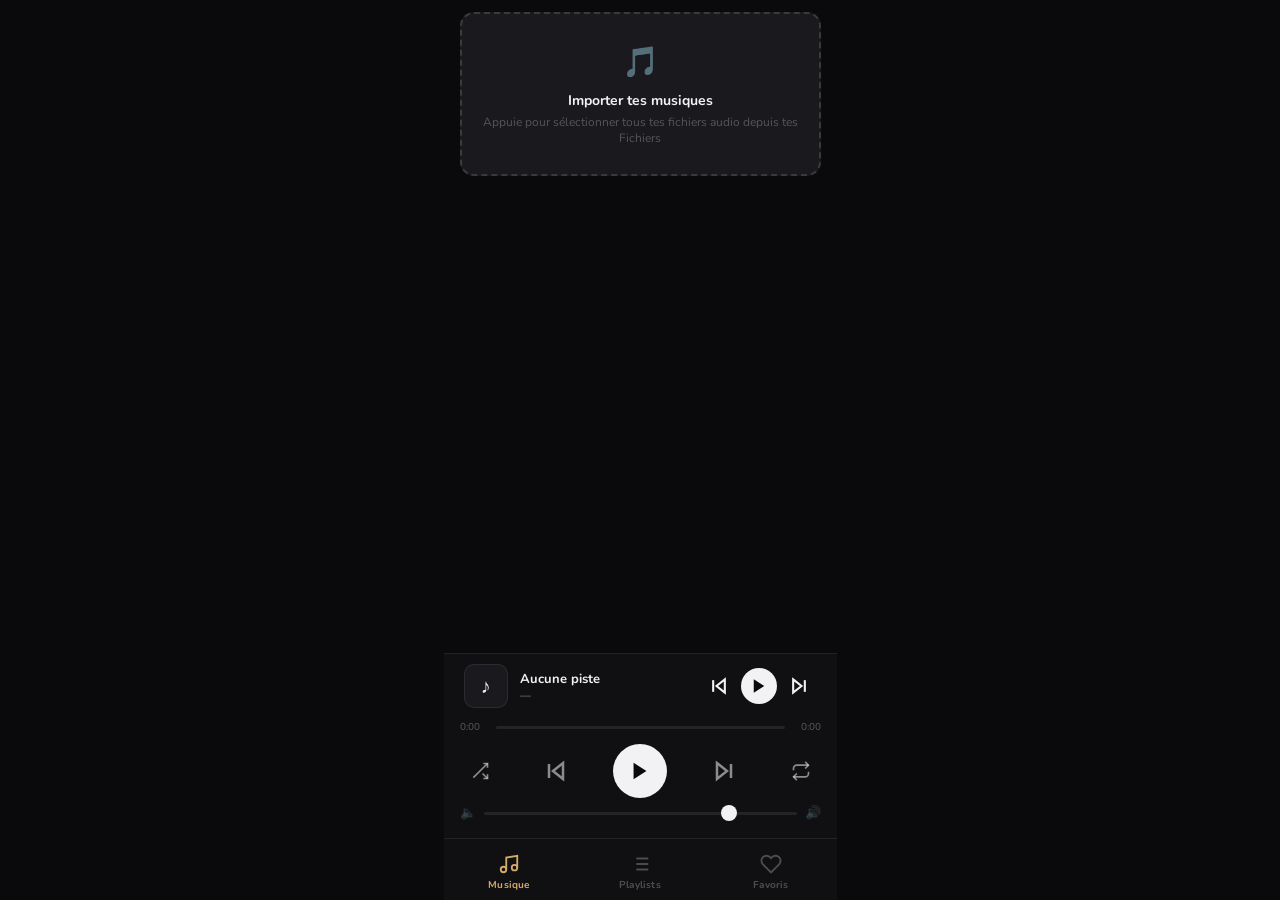
<file: index.html>
<!DOCTYPE html>
<html lang="fr">
<head>
<meta charset="UTF-8">
<meta name="viewport" content="width=device-width, initial-scale=1.0, viewport-fit=cover, user-scalable=no">
<meta name="apple-mobile-web-app-capable" content="yes">
<meta name="apple-mobile-web-app-status-bar-style" content="black-translucent">
<title>Muse</title>
<link rel="stylesheet" href="style.css">

</head>
<body>

<div id="app">

  <!-- VIEWS -->
  <div id="views">

    <!-- LIBRARY -->
    <div class="view active" id="view-library">
      <div id="import-zone" onclick="void(0)">
        <input type="file" id="file-input" multiple accept="audio/*" onchange="handleFiles(this.files)">
        <span class="import-icon">🎵</span>
        <div class="import-title">Importer tes musiques</div>
        <div class="import-sub">Appuie pour sélectionner tous tes fichiers audio depuis tes Fichiers</div>
      </div>
      <div class="search-wrap" id="search-wrap" style="display:none">
        <span class="search-ico">⌕</span>
        <input class="search-input" type="search" placeholder="Rechercher..." oninput="filterLib(this.value)" id="search-in">
      </div>
      <div class="track-list" id="lib-list"></div>
    </div>

    <!-- PLAYLISTS -->
    <div class="view" id="view-playlists">
      <div class="sec-header">
        <div><div class="sec-title">Playlists</div></div>
      </div>
      <button class="btn-new-pl" onclick="openNewPl()">＋ Nouvelle playlist</button>
      <div class="pl-grid" id="pl-grid"></div>
    </div>

    <!-- FAVORITES -->
    <div class="view" id="view-favorites">
      <div class="sec-header">
        <div><div class="sec-title">Favoris</div><div class="sec-sub" id="fav-sub">0 morceaux</div></div>
      </div>
      <div class="track-list" id="fav-list"></div>
    </div>

    <!-- PLAYLIST DETAIL -->
    <div class="view" id="view-pldetail">
      <button class="btn-back" onclick="backToPlaylists()">← Playlists</button>
      <div class="pl-detail-header">
        <div class="pl-detail-cover">🎵</div>
        <div class="pl-detail-info">
          <h2 id="pldet-name">—</h2>
          <p id="pldet-meta">—</p>
          <div class="pl-detail-btns">
            <button class="btn-play-pl" onclick="playPlaylist()">▶ Lire</button>
            <button class="btn-shuf-pl" onclick="shufflePlaylist()">⇄ Mélanger</button>
          </div>
        </div>
      </div>
      <div class="track-list" id="pldet-list"></div>
    </div>

  </div>

  <!-- PLAYER BAR -->
  <div id="player-bar">
    <div id="mini-player" onclick="void(0)">
      <div id="mini-cover">♪</div>
      <div id="mini-info">
        <div id="mini-title">Aucune piste</div>
        <div id="mini-artist">—</div>
      </div>
      <div class="mini-ctrl">
        <button class="mini-btn" id="mini-prev" onclick="prevTrack()">
          <svg viewBox="0 0 24 24" width="20" height="20" fill="none" stroke="currentColor" stroke-width="2.5"><polygon points="19 20 9 12 19 4"/><line x1="5" y1="19" x2="5" y2="5"/></svg>
        </button>
        <button class="mini-btn" id="mini-play" onclick="togglePlay()">
          <svg id="mini-play-ico" viewBox="0 0 24 24" width="18" height="18" fill="currentColor"><polygon points="5 3 19 12 5 21"/></svg>
        </button>
        <button class="mini-btn" id="mini-next" onclick="nextTrack()">
          <svg viewBox="0 0 24 24" width="20" height="20" fill="none" stroke="currentColor" stroke-width="2.5"><polygon points="5 4 15 12 5 20"/><line x1="19" y1="5" x2="19" y2="19"/></svg>
        </button>
      </div>
    </div>

    <div class="prog-wrap">
      <span class="prog-time" id="t-cur">0:00</span>
      <div class="prog-track" id="prog-track" onclick="seekTo(event)">
        <div class="prog-fill" id="prog-fill"></div>
      </div>
      <span class="prog-time" id="t-tot">0:00</span>
    </div>

    <div id="player-controls">
      <button class="pctrl" id="btn-shuffle" onclick="toggleShuffle()" title="Aléatoire">
        <svg viewBox="0 0 24 24" width="20" height="20" fill="none" stroke="currentColor" stroke-width="2"><polyline points="16 3 21 3 21 8"/><line x1="4" y1="20" x2="21" y2="3"/><polyline points="21 16 21 21 16 21"/><line x1="15" y1="15" x2="21" y2="21"/></svg>
      </button>
      <button class="pctrl" onclick="prevTrack()">
        <svg viewBox="0 0 24 24" width="24" height="24" fill="none" stroke="currentColor" stroke-width="2.5"><polygon points="19 20 9 12 19 4"/><line x1="5" y1="19" x2="5" y2="5"/></svg>
      </button>
      <button id="btn-main-play" onclick="togglePlay()">
        <svg id="main-play-ico" viewBox="0 0 24 24" width="22" height="22" fill="currentColor"><polygon points="5 3 19 12 5 21"/></svg>
      </button>
      <button class="pctrl" onclick="nextTrack()">
        <svg viewBox="0 0 24 24" width="24" height="24" fill="none" stroke="currentColor" stroke-width="2.5"><polygon points="5 4 15 12 5 20"/><line x1="19" y1="5" x2="19" y2="19"/></svg>
      </button>
      <button class="pctrl" id="btn-repeat" onclick="toggleRepeat()" title="Répéter">
        <svg viewBox="0 0 24 24" width="20" height="20" fill="none" stroke="currentColor" stroke-width="2"><polyline points="17 1 21 5 17 9"/><path d="M3 11V9a4 4 0 0 1 4-4h14"/><polyline points="7 23 3 19 7 15"/><path d="M21 13v2a4 4 0 0 1-4 4H3"/></svg>
      </button>
    </div>

    <div class="vol-wrap">
      <span class="vol-ico">🔈</span>
      <input type="range" class="vol-slider" id="vol-sl" min="0" max="100" value="80" oninput="setVol(this.value)">
      <span class="vol-ico">🔊</span>
    </div>
  </div>

  <!-- BOTTOM NAV -->
  <div id="bottom-nav">
    <button class="bnav-btn active" id="bnav-library" onclick="switchTab('library')">
      <svg viewBox="0 0 24 24" fill="none" stroke="currentColor" stroke-width="2"><path d="M9 18V5l12-2v13"/><circle cx="6" cy="18" r="3"/><circle cx="18" cy="16" r="3"/></svg>
      <span class="bnav-label">Musique</span>
    </button>
    <button class="bnav-btn" id="bnav-playlists" onclick="switchTab('playlists')">
      <svg viewBox="0 0 24 24" fill="none" stroke="currentColor" stroke-width="2"><line x1="8" y1="6" x2="21" y2="6"/><line x1="8" y1="12" x2="21" y2="12"/><line x1="8" y1="18" x2="21" y2="18"/><line x1="3" y1="6" x2="3.01" y2="6"/><line x1="3" y1="12" x2="3.01" y2="12"/><line x1="3" y1="18" x2="3.01" y2="18"/></svg>
      <span class="bnav-label">Playlists</span>
    </button>
    <button class="bnav-btn" id="bnav-favorites" onclick="switchTab('favorites')">
      <svg viewBox="0 0 24 24" fill="none" stroke="currentColor" stroke-width="2"><path d="M20.84 4.61a5.5 5.5 0 0 0-7.78 0L12 5.67l-1.06-1.06a5.5 5.5 0 0 0-7.78 7.78l1.06 1.06L12 21.23l7.78-7.78 1.06-1.06a5.5 5.5 0 0 0 0-7.78z"/></svg>
      <span class="bnav-label">Favoris</span>
    </button>
  </div>
</div>

<!-- ACTION SHEET -->
<div class="sheet-backdrop" id="sheet-bd" onclick="closeSheet(event)">
  <div class="sheet" id="sheet">
    <div class="sheet-handle"></div>
    <div id="sheet-content"></div>
  </div>
</div>

<!-- TOAST -->
<div id="toast"></div>

<audio id="aud"></audio>

<script src="script.js"></script>
</body>
</html>
</file>
<file: style.css>
@import url('https://fonts.googleapis.com/css2?family=Nunito:wght@400;500;600;700;800&display=swap');

*,*::before,*::after{box-sizing:border-box;margin:0;padding:0;-webkit-tap-highlight-color:transparent;}
:root{
  --bg:#0a0a0c;
  --bg2:#111114;
  --bg3:#1a1a1e;
  --bg4:#242428;
  --bg5:#2e2e34;
  --border:rgba(255,255,255,0.08);
  --border2:rgba(255,255,255,0.14);
  --text:#f2f2f5;
  --text2:rgba(242,242,245,0.55);
  --text3:rgba(242,242,245,0.28);
  --gold:#d4a96a;
  --gold2:#f0c98a;
  --gold-dim:rgba(212,169,106,0.18);
  --gold-glow:rgba(212,169,106,0.35);
  --red:#ff3b6b;
  --safe-top:env(safe-area-inset-top,44px);
  --safe-bot:env(safe-area-inset-bottom,34px);
  --r:14px;
  --r-sm:9px;
  font-family:'Nunito',sans-serif;
}

html,body{height:100%;background:var(--bg);color:var(--text);overflow:hidden;font-size:15px;}
button,input,select{font-family:inherit;font-size:inherit;}

/* APP SHELL */
#app{display:flex;flex-direction:column;height:100%;max-width:393px;margin:0 auto;position:relative;}

/* TOP NAV */
#topnav{
  padding:calc(var(--safe-top) + 8px) 18px 0;
  flex-shrink:0;
  position:relative;
  z-index:10;
}
.nav-tabs{display:flex;gap:2px;background:var(--bg3);border-radius:12px;padding:3px;margin-bottom:0;}
.nav-tab{flex:1;padding:8px 6px;border:none;background:transparent;color:var(--text2);border-radius:9px;font-size:12px;font-weight:600;cursor:pointer;transition:all .2s;letter-spacing:.01em;}
.nav-tab.active{background:var(--bg5);color:var(--text);box-shadow:0 1px 6px rgba(0,0,0,.4);}

/* VIEWS */
#views{flex:1;overflow:hidden;position:relative;}
.view{position:absolute;inset:0;overflow-y:auto;overflow-x:hidden;padding:12px 16px;padding-bottom:8px;display:none;-webkit-overflow-scrolling:touch;}
.view.active{display:block;}
.view::-webkit-scrollbar{display:none;}

/* SECTION HEADER */
.sec-header{display:flex;align-items:center;justify-content:space-between;padding:8px 2px 10px;}
.sec-title{font-size:20px;font-weight:800;letter-spacing:-.4px;}
.sec-sub{font-size:12px;color:var(--text3);margin-top:1px;}
.sec-btn{background:var(--bg3);border:1px solid var(--border2);color:var(--gold);border-radius:20px;padding:6px 14px;font-size:12px;font-weight:700;cursor:pointer;transition:all .18s;}
.sec-btn:active{transform:scale(.95);background:var(--gold-dim);}

/* IMPORT ZONE */
#import-zone{
  background:var(--bg3);
  border:2px dashed var(--border2);
  border-radius:var(--r);
  padding:28px 20px;
  text-align:center;
  cursor:pointer;
  transition:all .2s;
  margin-bottom:14px;
  position:relative;
}
#import-zone.has-tracks{padding:16px 18px;border-style:solid;border-color:var(--border);}
#import-zone:active{background:var(--bg4);}
#import-zone input{position:absolute;inset:0;opacity:0;cursor:pointer;width:100%;height:100%;}
.import-icon{font-size:30px;margin-bottom:8px;display:block;}
#import-zone.has-tracks .import-icon{font-size:20px;margin-bottom:4px;}
.import-title{font-size:14px;font-weight:700;color:var(--text);}
.import-sub{font-size:12px;color:var(--text3);margin-top:4px;}
#import-zone.has-tracks .import-sub{font-size:11px;}

/* SEARCH */
.search-wrap{position:relative;margin-bottom:10px;}
.search-input{width:100%;background:var(--bg3);border:1px solid var(--border);border-radius:11px;padding:9px 12px 9px 36px;color:var(--text);font-size:14px;outline:none;transition:border-color .18s;}
.search-input:focus{border-color:var(--gold);}
.search-ico{position:absolute;left:11px;top:50%;transform:translateY(-50%);color:var(--text3);pointer-events:none;font-size:15px;}

/* TRACK LIST */
.track-list{display:flex;flex-direction:column;gap:2px;}
.track-row{
  display:flex;align-items:center;gap:12px;
  padding:10px 12px;border-radius:var(--r-sm);
  cursor:pointer;transition:background .15s;
  position:relative;
}
.track-row:active{background:var(--bg3);}
.track-row.is-playing{background:var(--gold-dim);}

.track-num{width:22px;text-align:center;font-size:12px;color:var(--text3);font-weight:600;flex-shrink:0;}
.track-row.is-playing .track-num{display:none;}

.eq-anim{width:22px;display:none;justify-content:center;align-items:flex-end;gap:2px;height:16px;flex-shrink:0;}
.track-row.is-playing .eq-anim{display:flex;}
.eq-bar{width:3px;background:var(--gold);border-radius:2px;}
.eq-bar:nth-child(1){animation:eq 0.7s ease-in-out infinite;}
.eq-bar:nth-child(2){animation:eq 0.7s ease-in-out .15s infinite;}
.eq-bar:nth-child(3){animation:eq 0.7s ease-in-out .3s infinite;}
@keyframes eq{0%,100%{height:4px}50%{height:14px}}
.eq-anim.paused .eq-bar{animation-play-state:paused;}

.track-meta{flex:1;min-width:0;}
.track-name{font-size:14px;font-weight:600;white-space:nowrap;overflow:hidden;text-overflow:ellipsis;color:var(--text);}
.track-row.is-playing .track-name{color:var(--gold);}
.track-artist{font-size:12px;color:var(--text2);white-space:nowrap;overflow:hidden;text-overflow:ellipsis;margin-top:1px;}

.track-right{display:flex;align-items:center;gap:6px;flex-shrink:0;}
.track-dur{font-size:11px;color:var(--text3);font-weight:600;min-width:30px;text-align:right;}

/* HEART BUTTON */
.btn-heart{background:none;border:none;cursor:pointer;padding:4px;display:flex;align-items:center;justify-content:center;position:relative;}
.heart-svg{width:20px;height:20px;transition:transform .15s;}
.btn-heart:active .heart-svg{transform:scale(1.4);}
.heart-path{fill:none;stroke:var(--text3);stroke-width:2;transition:fill .25s, stroke .25s;}
.btn-heart.loved .heart-path{fill:var(--red);stroke:var(--red);}
.heart-burst{position:absolute;pointer-events:none;inset:0;display:flex;align-items:center;justify-content:center;}
.heart-burst span{
  position:absolute;width:5px;height:5px;border-radius:50%;background:var(--red);
  opacity:0;transform:scale(0);
}

/* TRACK MORE BTN */
.btn-more{background:none;border:none;cursor:pointer;color:var(--text3);padding:4px 6px;border-radius:6px;font-size:18px;line-height:1;transition:color .15s;}
.btn-more:active{color:var(--text);}

/* EMPTY STATE */
.empty{text-align:center;padding:50px 20px;color:var(--text3);}
.empty-ico{font-size:40px;margin-bottom:12px;display:block;opacity:.5;}
.empty-t{font-size:15px;font-weight:700;color:var(--text2);margin-bottom:6px;}
.empty-s{font-size:13px;line-height:1.6;}

/* PLAYLIST CARDS */
.pl-grid{display:flex;flex-direction:column;gap:8px;}
.pl-card{
  display:flex;align-items:center;gap:14px;
  background:var(--bg3);border:1px solid var(--border);
  border-radius:var(--r);padding:14px;cursor:pointer;
  transition:all .18s;
}
.pl-card:active{background:var(--bg4);transform:scale(.99);}
.pl-thumb{
  width:52px;height:52px;border-radius:10px;
  background:var(--bg5);display:flex;align-items:center;
  justify-content:center;font-size:24px;flex-shrink:0;
}
.pl-info{flex:1;min-width:0;}
.pl-name{font-size:15px;font-weight:700;white-space:nowrap;overflow:hidden;text-overflow:ellipsis;}
.pl-meta{font-size:12px;color:var(--text2);margin-top:2px;}
.pl-actions{display:flex;gap:8px;flex-shrink:0;}
.pl-del{background:rgba(255,59,107,.12);border:none;color:var(--red);border-radius:8px;padding:7px 10px;font-size:12px;font-weight:700;cursor:pointer;}
.pl-del:active{background:rgba(255,59,107,.25);}

/* NEW PLAYLIST BTN */
.btn-new-pl{
  width:100%;display:flex;align-items:center;justify-content:center;gap:8px;
  background:var(--gold-dim);border:1.5px dashed rgba(212,169,106,.4);
  color:var(--gold);border-radius:var(--r);padding:16px;
  font-size:14px;font-weight:700;cursor:pointer;transition:all .18s;
  margin-bottom:16px;
}
.btn-new-pl:active{background:rgba(212,169,106,.28);}

/* PLAYLIST DETAIL VIEW */
#view-pldetail .pl-detail-header{
  display:flex;align-items:center;gap:14px;
  background:var(--bg3);border-radius:var(--r);
  padding:16px;margin-bottom:14px;
}
#view-pldetail .pl-detail-cover{
  width:70px;height:70px;border-radius:12px;
  background:var(--bg5);display:flex;align-items:center;justify-content:center;font-size:32px;flex-shrink:0;
}
#view-pldetail .pl-detail-info h2{font-size:18px;font-weight:800;letter-spacing:-.3px;}
#view-pldetail .pl-detail-info p{font-size:12px;color:var(--text3);margin-top:3px;}
.pl-detail-btns{display:flex;gap:8px;margin-top:10px;}
.btn-play-pl{
  background:var(--gold);border:none;color:#000;
  border-radius:20px;padding:9px 20px;font-size:13px;font-weight:800;
  cursor:pointer;display:flex;align-items:center;gap:6px;transition:all .15s;
}
.btn-play-pl:active{transform:scale(.96);background:var(--gold2);}
.btn-shuf-pl{
  background:var(--bg4);border:1px solid var(--border2);color:var(--text2);
  border-radius:20px;padding:9px 14px;font-size:13px;font-weight:700;cursor:pointer;
  display:flex;align-items:center;gap:6px;transition:all .15s;
}
.btn-shuf-pl:active{transform:scale(.96);}
.btn-back{
  background:var(--bg3);border:1px solid var(--border);color:var(--text2);
  border-radius:10px;padding:7px 14px;font-size:13px;font-weight:700;
  cursor:pointer;margin-bottom:14px;display:flex;align-items:center;gap:6px;transition:all .15s;
}
.btn-back:active{background:var(--bg4);}

/* PLAYER BAR */
#player-bar{
  flex-shrink:0;
  background:rgba(17,17,20,0.95);
  backdrop-filter:blur(20px);
  -webkit-backdrop-filter:blur(20px);
  border-top:1px solid var(--border);
  padding:0 16px calc(var(--safe-bot) + 72px);
}
#mini-player{
  display:flex;align-items:center;gap:12px;
  padding:10px 4px 8px;
  cursor:pointer;
}
#mini-cover{
  width:44px;height:44px;background:var(--bg3);border-radius:10px;
  display:flex;align-items:center;justify-content:center;font-size:20px;flex-shrink:0;
  border:1px solid var(--border);overflow:hidden;
}
#mini-info{flex:1;min-width:0;}
#mini-title{font-size:13px;font-weight:700;white-space:nowrap;overflow:hidden;text-overflow:ellipsis;}
#mini-artist{font-size:11px;color:var(--text2);white-space:nowrap;overflow:hidden;text-overflow:ellipsis;}
.mini-ctrl{display:flex;align-items:center;gap:4px;}
.mini-btn{background:none;border:none;color:var(--text);cursor:pointer;padding:8px;border-radius:50%;transition:background .15s;line-height:0;}
.mini-btn:active{background:var(--bg3);}
#mini-play{background:var(--text);color:var(--bg);width:36px;height:36px;display:flex;align-items:center;justify-content:center;border-radius:50%;padding:0;}
#mini-play:active{background:var(--gold);}

/* PROGRESS */
.prog-wrap{display:flex;align-items:center;gap:8px;padding:4px 0;}
.prog-time{font-size:10px;color:var(--text3);font-weight:600;min-width:28px;}
.prog-time:last-child{text-align:right;}
.prog-track{flex:1;height:3px;background:var(--bg4);border-radius:2px;cursor:pointer;position:relative;}
.prog-fill{height:100%;background:var(--gold);border-radius:2px;width:0%;transition:width .15s linear;pointer-events:none;}

/* BOTTOM CONTROLS */
#player-controls{
  display:flex;align-items:center;justify-content:space-between;
  padding:6px 0 4px;
}
.pctrl{background:none;border:none;color:var(--text2);cursor:pointer;padding:10px;border-radius:50%;transition:all .15s;line-height:0;}
.pctrl:active{background:var(--bg3);color:var(--text);}
.pctrl.on{color:var(--gold);}
#btn-main-play{
  background:var(--text);color:var(--bg);width:54px;height:54px;
  display:flex;align-items:center;justify-content:center;border-radius:50%;padding:0;
  border:none;cursor:pointer;transition:all .15s;
}
#btn-main-play:active{background:var(--gold);transform:scale(.96);}

/* VOL */
.vol-wrap{display:flex;align-items:center;gap:8px;padding:2px 0 6px;}
.vol-ico{color:var(--text3);font-size:13px;flex-shrink:0;}
input[type=range].vol-slider{
  flex:1;-webkit-appearance:none;height:3px;
  background:var(--bg4);border-radius:2px;outline:none;cursor:pointer;
}
input[type=range].vol-slider::-webkit-slider-thumb{
  -webkit-appearance:none;width:16px;height:16px;
  background:var(--text);border-radius:50%;
}

/* ===== BOTTOM NAV ===== */
#bottom-nav{
  position:absolute;bottom:0;left:0;right:0;
  background:rgba(17,17,20,.95);
  backdrop-filter:blur(20px);
  -webkit-backdrop-filter:blur(20px);
  border-top:1px solid var(--border);
  display:flex;
  padding:8px 0 calc(var(--safe-bot) + 2px);
  z-index:20;
}
.bnav-btn{flex:1;display:flex;flex-direction:column;align-items:center;gap:3px;background:none;border:none;cursor:pointer;padding:6px 0;color:var(--text3);transition:color .18s;}
.bnav-btn.active{color:var(--gold);}
.bnav-btn svg{width:22px;height:22px;}
.bnav-label{font-size:10px;font-weight:700;letter-spacing:.02em;}

/* ===== SHEET MODAL ===== */
.sheet-backdrop{
  position:fixed;inset:0;background:rgba(0,0,0,.65);
  z-index:100;display:flex;align-items:flex-end;
  opacity:0;transition:opacity .25s;pointer-events:none;
}
.sheet-backdrop.open{opacity:1;pointer-events:all;}
.sheet{
  background:var(--bg2);border-radius:22px 22px 0 0;
  width:100%;max-height:85vh;overflow-y:auto;
  padding:0 0 calc(var(--safe-bot) + 16px);
  transform:translateY(100%);transition:transform .3s cubic-bezier(.32,1.18,.6,1);
}
.sheet-backdrop.open .sheet{transform:translateY(0);}
.sheet-handle{width:36px;height:4px;background:var(--bg5);border-radius:2px;margin:12px auto 4px;}
.sheet-title{font-size:16px;font-weight:800;padding:10px 18px 14px;border-bottom:1px solid var(--border);}
.sheet-item{display:flex;align-items:center;gap:14px;padding:14px 18px;cursor:pointer;transition:background .15s;border-radius:0;}
.sheet-item:active{background:var(--bg3);}
.sheet-ico{width:36px;height:36px;background:var(--bg3);border-radius:9px;display:flex;align-items:center;justify-content:center;flex-shrink:0;font-size:16px;}
.sheet-item-text{font-size:14px;font-weight:600;}
.sheet-item-sub{font-size:12px;color:var(--text3);margin-top:1px;}
.sheet-sep{height:1px;background:var(--border);margin:4px 0;}
.sheet-item.danger .sheet-item-text{color:var(--red);}
.sheet-item.danger .sheet-ico{background:rgba(255,59,107,.12);}

/* EDIT FORM */
.edit-form{padding:16px 18px;}
.edit-label{font-size:11px;font-weight:700;color:var(--text3);text-transform:uppercase;letter-spacing:.06em;margin-bottom:6px;display:block;}
.edit-input{
  width:100%;background:var(--bg3);border:1px solid var(--border2);
  color:var(--text);border-radius:10px;padding:11px 14px;
  font-size:15px;font-weight:600;outline:none;margin-bottom:14px;transition:border-color .18s;
}
.edit-input:focus{border-color:var(--gold);}
.edit-btns{display:flex;gap:8px;margin-top:4px;}
.ebtn{flex:1;border:none;border-radius:12px;padding:13px;font-size:15px;font-weight:700;cursor:pointer;transition:all .15s;}
.ebtn:active{transform:scale(.97);}
.ebtn-cancel{background:var(--bg3);color:var(--text2);}
.ebtn-save{background:var(--gold);color:#000;}

/* NOTIF TOAST */
#toast{
  position:fixed;bottom:160px;left:50%;transform:translateX(-50%) translateY(20px);
  background:var(--bg3);border:1px solid var(--border2);
  color:var(--text);padding:10px 18px;border-radius:20px;
  font-size:13px;font-weight:600;white-space:nowrap;
  z-index:200;opacity:0;transition:all .3s;pointer-events:none;
  box-shadow:0 4px 24px rgba(0,0,0,.5);
}
#toast.show{opacity:1;transform:translateX(-50%) translateY(0);}
#toast b{color:var(--gold);}
</file>
